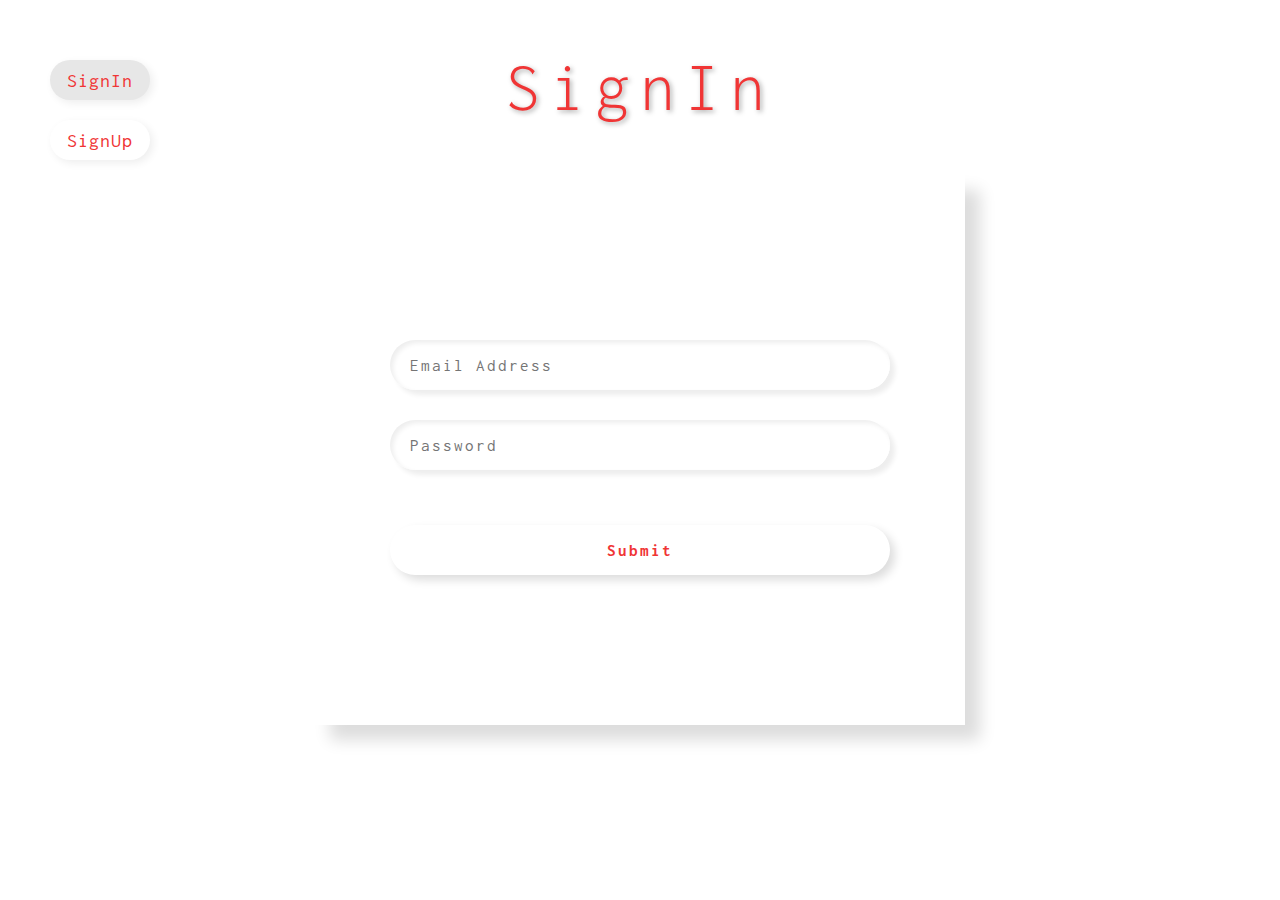
<file: login.html>
<!DOCTYPE html>
<html lang="en">
  <head>
    <meta charset="UTF-8" />
    <meta name="viewport" content="width=device-width, initial-scale=1.0" />
    <title>SignIn & SignUp Form</title>
    <link rel="stylesheet" href="login.css" />
    <link
      href="https://fonts.googleapis.com/css2?family=Inconsolata:wght@200;300;400;500;600;700;800;900&display=swap"
      rel="stylesheet"
    />
  </head>
  <body>
    <div class="container">
      <h1 class="heading">
        <span class="heading-span-1">Sign</span
        ><span class="heading-span-2">In</span>
      </h1>
      <div class="buttons">
        <button class="signin-btn">SignIn</button>
        <button class="signup-btn">SignUp</button>
      </div>
      <div class="form-bg"></div>
      <form class="form sign-in">
        <div class="form-input-wrapper">
          <input
            autocomplete="off"
            type="text"
            class="form-input"
            id="username"
            placeholder="Your Name"
          />
          <p class="message">Error Message</p>
        </div>
        <div class="form-input-wrapper">
          <input
            autocomplete="off"
            type="text"
            class="form-input"
            id="email"
            placeholder="Email Address"
          />
          <p class="message">Error Message</p>
        </div>
        <div class="form-input-wrapper">
          <input
            autocomplete="off"
            type="password"
            class="form-input"
            id="password"
            placeholder="Password"
          />
          <p class="message">Error Message</p>
        </div>
        <div class="form-input-wrapper">
          <input
            autocomplete="off"
            type="password"
            class="form-input"
            id="password2"
            placeholder="Confirm Password"
          />
          <p class="message">Error Message</p>
        </div>
        <input type="submit" value="Submit" class="form-btn" />
      </form>
    </div>
    <script src="login.js"></script>
  </body>
</html>
</file>
<file: login.css>
* {
    margin: 0;
    padding: 0;
    box-sizing: border-box;
    outline: none;
    font-family: "Inconsolata", monospace;
  }
  
  html {
    font-size: 62.5%;
  }
  
  .container {
    width: 100%;
    height: 100vh;
    display: flex;
    flex-direction: column;
    justify-content: center;
    align-items: center;
  }
  
  .heading {
    position: absolute;
    top: 5rem;
    font-size: 7rem;
    font-weight: 300;
    color: #f03535;
    letter-spacing: 1rem;
    text-shadow: 0.2rem 0.2rem 0.5rem #aaa;
  }
  
  .heading span {
    position: relative;
  }
  
  .heading-span-1 {
    z-index: 10;
  }
  
  .heading-span-2::after {
    content: "";
    position: absolute;
    width: 100%;
    height: 100%;
    background-color: #fff;
    right: -100%;
    transition: right 0.6s;
  }
  
  .change .heading-span-2::after {
    right: 100%;
  }
  
  .buttons {
    position: absolute;
    top: 5rem;
    left: 5rem;
    display: flex;
    flex-direction: column;
  }
  
  .buttons button {
    width: 10rem;
    height: 4rem;
    font-size: 2rem;
    color: #f03535;
    border: none;
    border-radius: 5rem;
    letter-spacing: 0.1rem;
    box-shadow: 0.3rem 0.3rem 0.8rem #eee;
    margin: 1rem 0;
    cursor: pointer;
    transition: background-color 0.3s;
  }
  
  .signin-btn {
    background-color: #e7e7e7;
  }
  
  .change .signin-btn {
    background-color: #fff;
  }
  
  .signup-btn {
    background-color: #fff;
  }
  
  .change .signup-btn {
    background-color: #e7e7e7;
  }
  
  .form-bg {
    position: absolute;
    width: 65rem;
    height: 65rem;
    box-shadow: 1.5rem 1.5rem 1.5rem #ddd;
    transform: rotate(45deg);
  }
  
  .form {
    display: flex;
    flex-direction: column;
    z-index: 100;
  }
  
  .form-input-wrapper {
    margin: 1.5rem 0;
    box-shadow: 0.5rem 0.5rem 0.5rem #eee;
    border-radius: 5rem;
    position: relative;
  }
  
  .form-input-wrapper:nth-child(1),
  .form-input-wrapper:nth-child(4) {
    visibility: hidden;
    opacity: 0;
    transition: all 0.3s;
  }
  
  .change .form-input-wrapper:nth-child(1),
  .change .form-input-wrapper:nth-child(4) {
    visibility: visible;
    opacity: 1;
    transition: all 0.3s 0.3s;
  }
  
  .form input {
    width: 50rem;
    height: 5rem;
    background-color: #fff;
    font-size: 1.7rem;
    padding: 0 2rem;
    letter-spacing: 0.2rem;
    border: none;
    border-radius: 5rem;
  }
  
  .form-input {
    box-shadow: 0.3rem 0.3rem 0.5rem #eee inset;
    color: #888;
  }
  
  .form-input:focus {
    box-shadow: 0.5rem 0.5rem 1rem #eee inset;
  }
  
  .message {
    position: absolute;
    left: 2rem;
    font-size: 1.2rem;
    font-weight: 700;
    letter-spacing: 0.1rem;
    text-transform: uppercase;
    margin-top: 1rem;
    color: #f55e5e;
    visibility: hidden;
    opacity: 0;
    transition: opacity 0.3s;
  }
  
  .error .message {
    visibility: visible;
    opacity: 1;
  }
  
  .success .form-input {
    border: 0.1rem solid #46e75b;
  }
  
  .form-btn {
    box-shadow: 0.5rem 0.5rem 1rem #ddd;
    color: #f03535;
    margin: 2rem 0;
    letter-spacing: 0.2rem;
    font-weight: bold;
    cursor: pointer;
    position: relative;
    top: -6rem;
    transition: top 0.3s 0.3s, box-shadow 0.3s;
  }
  
  .change .form-btn {
    top: 1rem;
    transition: top 0.3s, box-shadow 0.3s;
  }
  
  .form-btn:hover {
    box-shadow: 0.5rem 0.5rem 2rem #ddd;
  }
  
  @media (max-width: 1400px) {
    .form-bg {
      transform: rotate(0);
      height: 55rem;
    }
  }
  
  @media (max-width: 1000px) {
    .heading {
      font-size: 5rem;
    }
  
    .form-bg {
      width: 55rem;
      height: 50rem;
      margin-bottom: 10rem;
    }
  
    .form input {
      width: 40rem;
    }
  }
  
  @media (max-width: 700px) {
    html {
      font-size: 55%;
    }
  
    .heading {
      font-size: 4rem;
      top: 2rem;
    }
  
    .buttons {
      left: 2rem;
      top: 2rem;
    }
  
    .buttons button {
      width: 7rem;
      height: 3rem;
      font-size: 1.7rem;
    }
  
    .form-bg {
      height: 45rem;
      width: 45rem;
    }
  
    .form input {
      width: 35rem;
    }
  }
  
  @media (max-width: 450px) {
    html {
      font-size: 42%;
    }
  }
</file>
